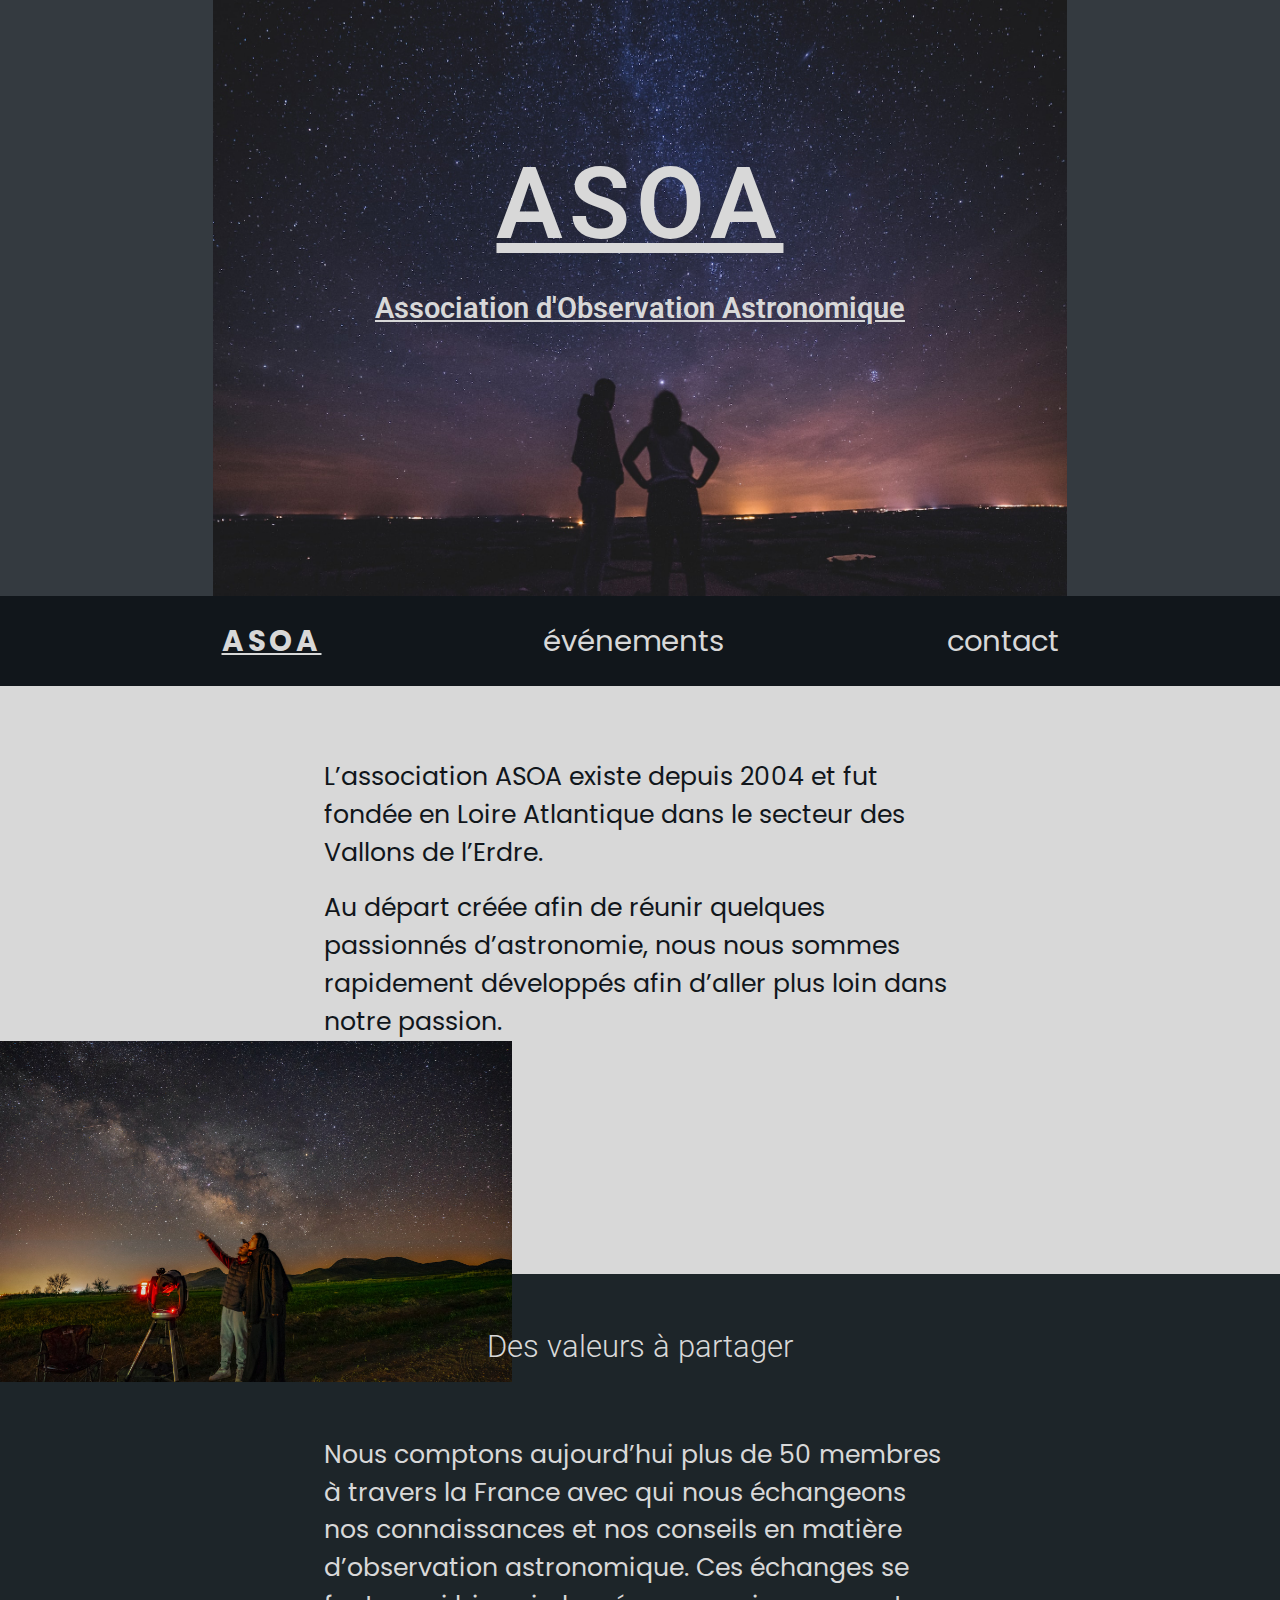
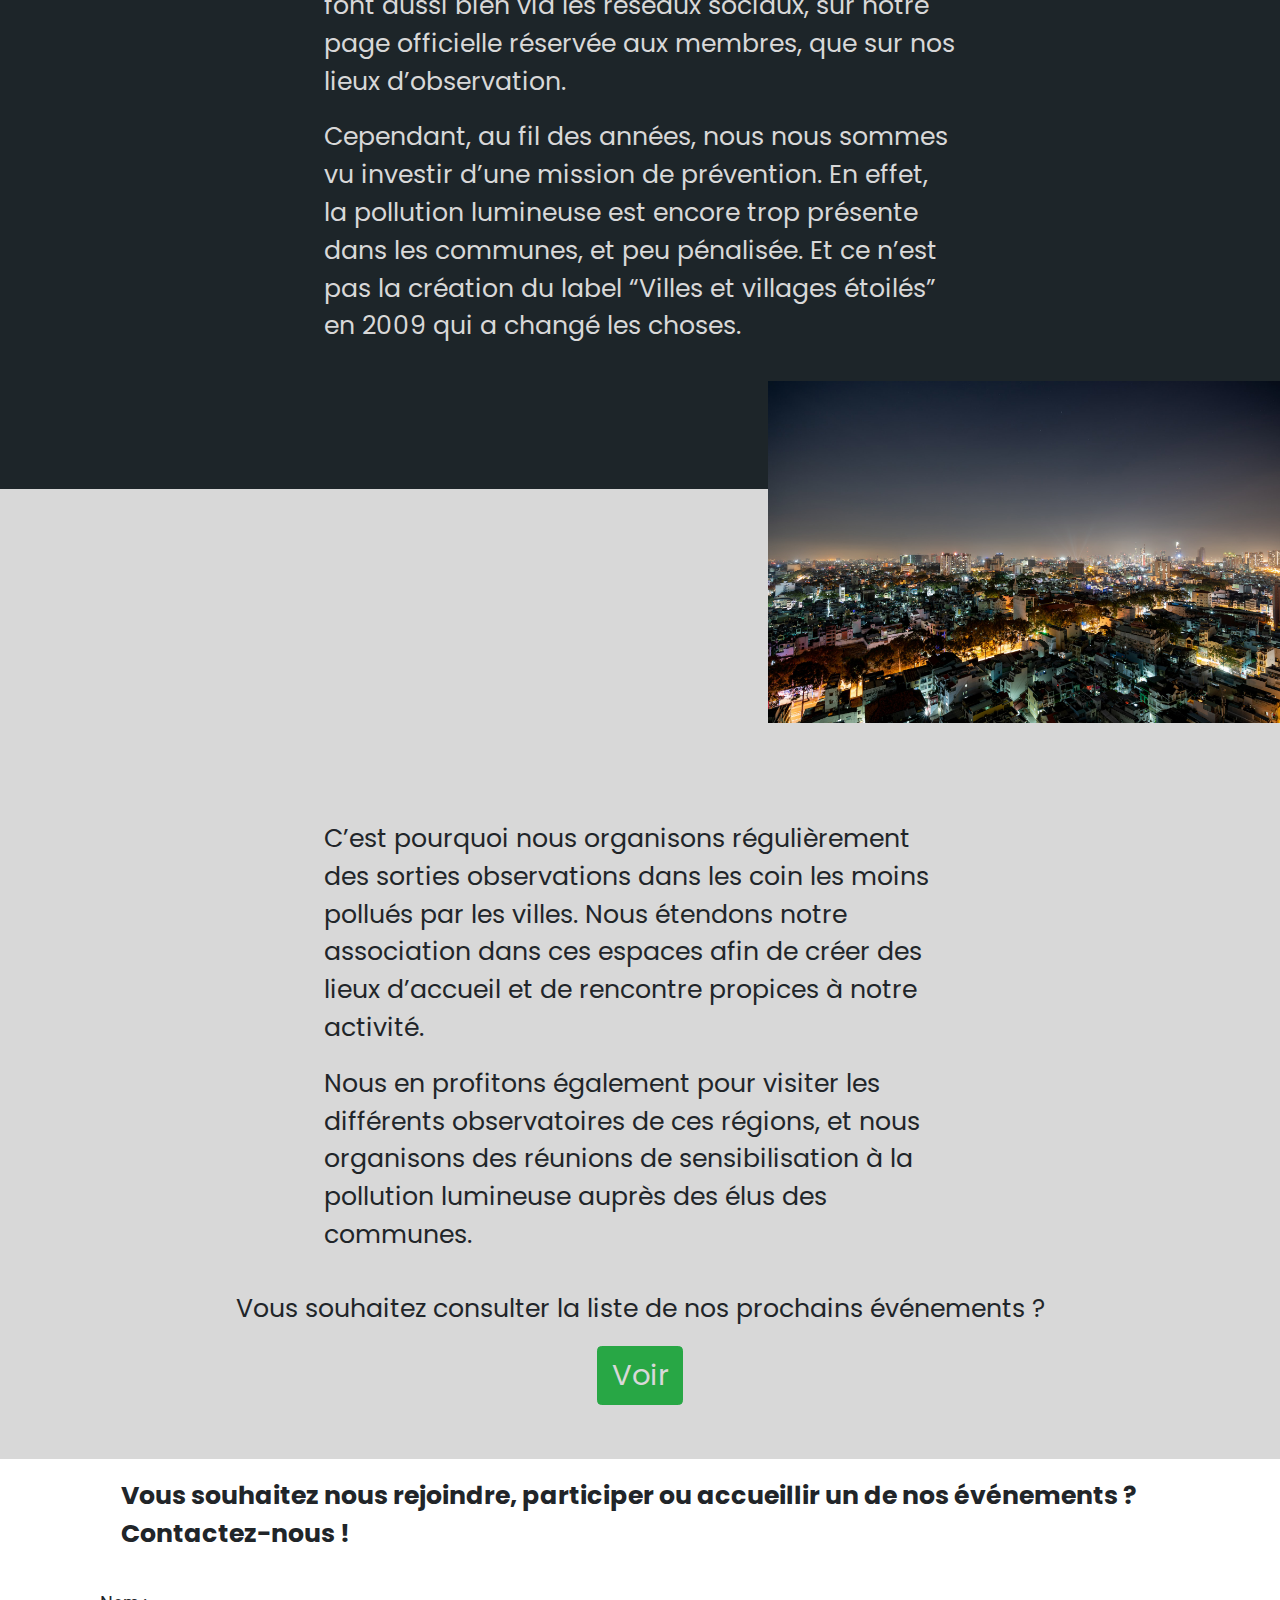
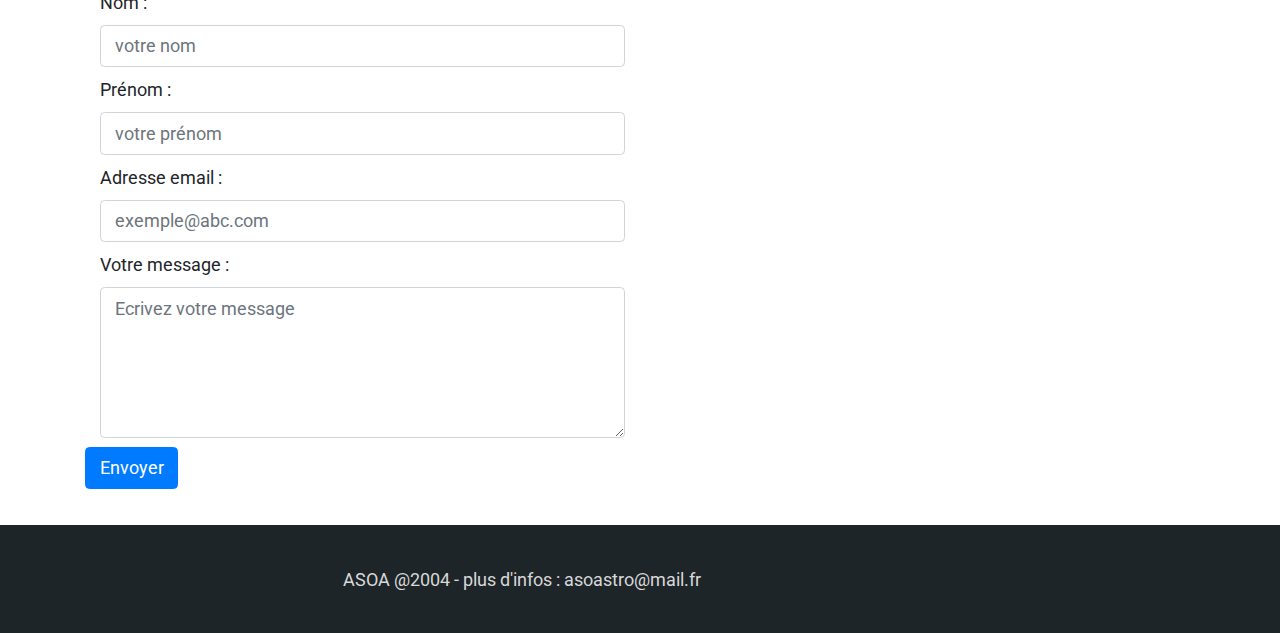
<file: index.html>
<!DOCTYPE html>
<html lang="en">
  <head>
    <meta charset="UTF-8" />
    <meta http-equiv="X-UA-Compatible" content="IE=edge" />
    <meta name="viewport" content="width=device-width, initial-scale=1.0" />
    <link rel="stylesheet" href="./style/bootstrap.css" />
    <link rel="stylesheet" href="./style/style.css" />
    <title>Association d'Observation Astronomique - ASOA</title>
  </head>
  <body>
    <header>
      <div class="container-fluid bg-dark p-0">
        <div class="row m-0">
          <div class="col col-md-2"></div>
          <div class="col-12 col-md-8 p-0">
            <img
              class="img-fluid p-0"
              src="./img/lucas-marconnet-Kls_Hq8p-xI-unsplash.jpg"
              alt="galaxie"
            />
            <div class="absolute-text">
              <h1>ASOA</h1>
              <h2>Association d'Observation Astronomique</h2>
            </div>
          </div>

          <div class="col col-md-2"></div>
        </div>
        <div class="row navbar navigation p-0">
          <div class="logo nav-item">ASOA</div>
          <div class="event nav-item"><a href="./event_page.html">événements</a></div>
          <div class="contact nav-item"><a href="#contact">contact</a></div>
        </div>
      </div>
    </header>
    <main>
      <section class="first-content">
        <p class="first-p">
          L’association ASOA existe depuis 2004 et fut fondée en Loire
          Atlantique dans le secteur des Vallons de l’Erdre.
        </p>
        <p class="second-p">
          Au départ créée afin de réunir quelques passionnés d’astronomie, nous
          nous sommes rapidement développés afin d’aller plus loin dans notre
          passion.
        </p>
      </section>
      <img
        class="inter-section"
        src="./img/akbar-nemati-C74Egy7es14-unsplash.jpg"
        alt="astronome amateur"
      />
      <div class="inter-section-text m-0">
        <h3>Des valeurs à partager</h3>
      </div>
      <section class="second-content">
        <p class="first-p">
          Nous comptons aujourd’hui plus de 50 membres à travers la France avec
          qui nous échangeons nos connaissances et nos conseils en matière
          d’observation astronomique. Ces échanges se font aussi bien via les
          réseaux sociaux, sur notre page officielle réservée aux membres, que
          sur nos lieux d’observation.
        </p>
        <p class="second-p">
          Cependant, au fil des années, nous nous sommes vu investir d’une
          mission de prévention. En effet, la pollution lumineuse est encore
          trop présente dans les communes, et peu pénalisée. Et ce n’est pas la
          création du label “Villes et villages étoilés” en 2009 qui a changé
          les choses.
        </p>
      </section>
       <img
        class="inter-section2 align-items-sm-end"
        src="./img/francois-le-nguyen-ByQYuUqzF6A-unsplash.jpg"
        alt="astronome amateur"
      />
      <section class="third-content">
        <p class="first-p">
          C’est pourquoi nous organisons régulièrement des sorties observations dans les coin les moins pollués par les villes. Nous  étendons notre association dans ces espaces afin de créer des lieux d’accueil et de rencontre propices à notre activité.
        </p>
        <p class="second-p">
          Nous en profitons également pour visiter les différents observatoires de ces régions, et nous organisons des réunions de sensibilisation à la pollution lumineuse auprès des élus des communes.
        </p>
        <div class="event-invit d-block text-center text-md-center">
            <p>Vous souhaitez consulter la liste de nos prochains événements ?</p>
            <button type="submit" class="btn btn-success"><a href="./event_page.html">Voir</a></button>
        </div>
    </main>
  <div class="container justify-content-center align-items-center" id="contact">
    <p class="contact-text">Vous souhaitez nous rejoindre, 
participer ou accueillir un de
nos événements ? Contactez-nous !</p>

<div class="col-md-6">
      <label for="name" class="form-label">Nom :</label>
      <input type="text" class="form-control" name="name" id="name" placeholder="votre nom">
      </div>
      <div class="col-md-6">
      <label for="firstname" class="form-label mt-2">Prénom :</label>
      <input type="text" class="form-control " name="firstname" id="firstname" placeholder="votre prénom">
      </div>
<div class="col-md-6">
      <label for="email" class="form-label mt-2">Adresse email :</label>
      <input type="email" class="form-control" id="email" placeholder="exemple@abc.com">
      </div>
      <div class="col-md-6">
              <label for="contact-message" class="form-label mt-2">Votre message :</label> 
      <textarea type="text" class="form-control" id="contact-message" placeholder="Ecrivez votre message" rows="5"></textarea>
      </div>
    <button type="submit" class="btn btn-primary mt-2">Envoyer</button>

    </div>
    <footer class="container-fluid d-flex justify-content-center justify-content-lg-center justify-content-center justify-content-xl-center align-items-center footer">
      <div class="row col-6">ASOA @2004 - plus d'infos : asoastro@mail.fr</div>
    </footer>
  </body>
</html>
</file>
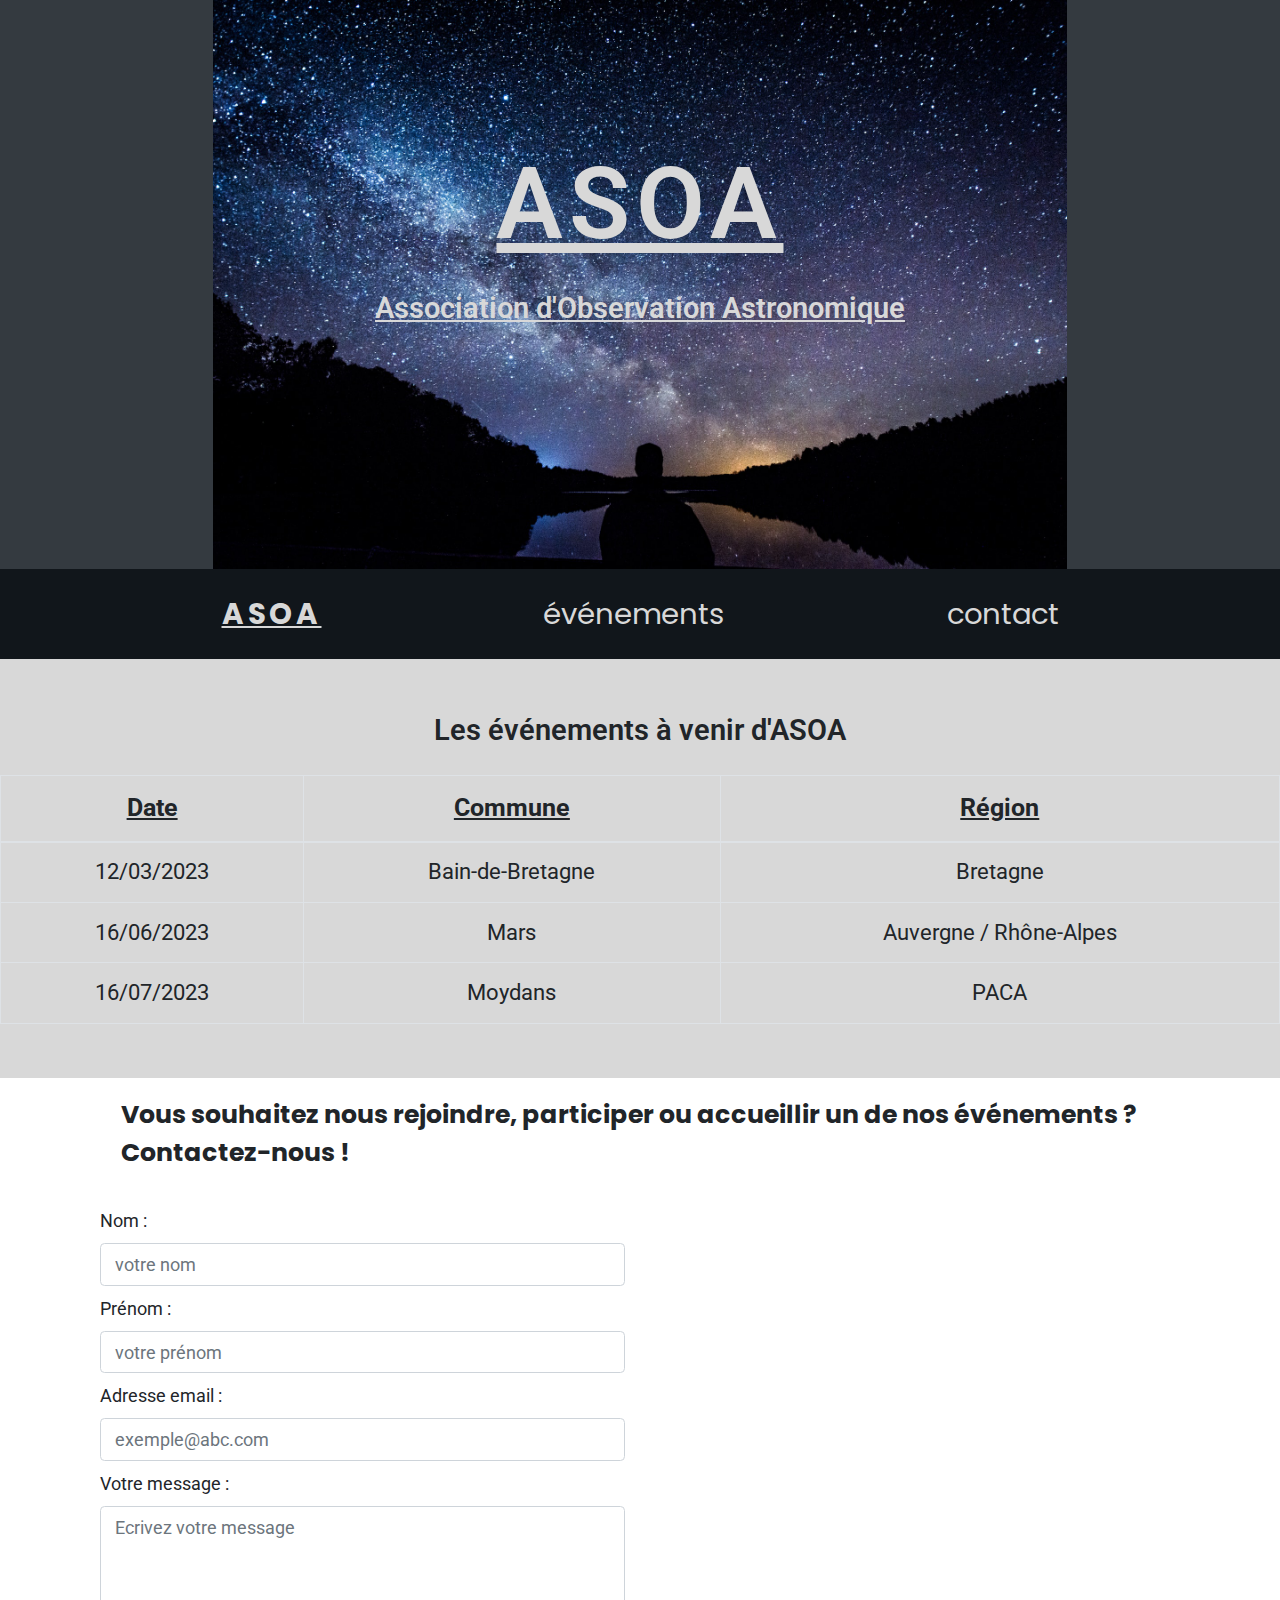
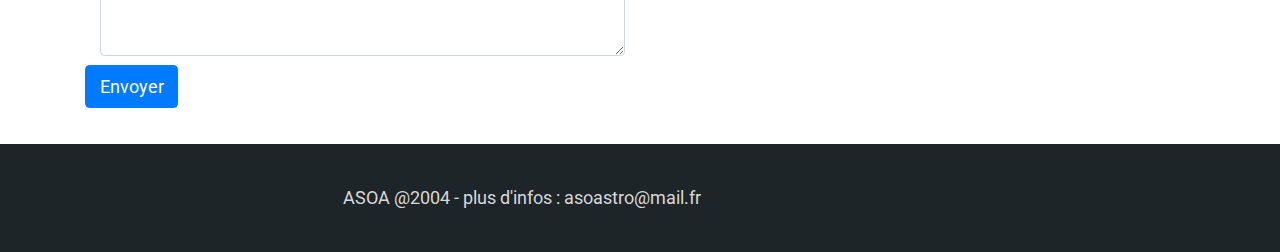
<file: event_page.html>
<!DOCTYPE html>
<html lang="en">
  <head>
    <meta charset="UTF-8" />
    <meta http-equiv="X-UA-Compatible" content="IE=edge" />
    <meta name="viewport" content="width=device-width, initial-scale=1.0" />
    <link rel="stylesheet" href="./style/bootstrap.css" />
    <link rel="stylesheet" href="./style/style.css" />
    <title>Association d'Observation Astronomique - ASOA</title>
  </head>
  <body>
    <!-- HEADER---------------------------------------------->
    <header>
      <div class="container-fluid bg-dark p-0">
        <div class="row m-0">
          <div class="col col-md-2"></div>
          <div class="col-12 col-md-8 p-0">
            <img
              class="img-fluid p-0"
              src="./img/mindaugas-vitkus-ju-dVR1jkmE-unsplash.jpg"
              alt="galaxie"
            />
            <div class="absolute-text">
              <h1>ASOA</h1>
              <h2>Association d'Observation Astronomique</h2>
            </div>
          </div>

          <div class="col col-md-2"></div>
        </div>
        <div class="row navbar navigation p-0">
          <div class="logo nav-item"><a href="./index.html">ASOA</a></div>
          <div class="event nav-item">
            <a href="./event_page.html">événements</a>
          </div>
          <div class="contact nav-item"><a href="#contact">contact</a></div>
        </div>
      </div>
    </header>
    <!-- HEADER END---------------------------------------------->
    <!-- MAIN CONTENT ------------------------------------------->
    <main>
      <div class="container-fluid asoa-events d-block">
        <h2>Les événements à venir d'ASOA</h2>
        <table class="table table-bordered border-dark">
          <thead>
            <tr>
              <th scope="col">Date</th>
              <th scope="col">Commune</th>
              <th scope="col">Région</th>
            </tr>
          </thead>
          <tbody>
            <tr>
              <td>12/03/2023</td>
              <td>Bain-de-Bretagne</td>
              <td>Bretagne</td>
            </tr>
            <tr>
              <td>16/06/2023</td>
              <td>Mars</td>
              <td>Auvergne / Rhône-Alpes</td>
            </tr>
            <tr>
              <td>16/07/2023</td>
              <td>Moydans</td>
              <td>PACA</td>
            </tr>
          </tbody>
        </table>
      </div>
    </main>
    <!-- CONTACT FORM---------------------------------------------->
    <div
      class="container justify-content-center align-items-center"
      id="contact"
    >
      <p class="contact-text">
        Vous souhaitez nous rejoindre, participer ou accueillir un de nos
        événements ? Contactez-nous !
      </p>

      <div class="col-md-6">
        <label for="name" class="form-label">Nom :</label>
        <input
          type="text"
          class="form-control"
          name="name"
          id="name"
          placeholder="votre nom"
        />
      </div>
      <div class="col-md-6">
        <label for="firstname" class="form-label mt-2">Prénom :</label>
        <input
          type="text"
          class="form-control"
          name="firstname"
          id="firstname"
          placeholder="votre prénom"
        />
      </div>
      <div class="col-md-6">
        <label for="email" class="form-label mt-2">Adresse email :</label>
        <input
          type="email"
          class="form-control"
          id="email"
          placeholder="exemple@abc.com"
        />
      </div>
      <div class="col-md-6">
        <label for="contact-message" class="form-label mt-2"
          >Votre message :</label
        >
        <textarea
          type="text"
          class="form-control"
          id="contact-message"
          placeholder="Ecrivez votre message"
          rows="5"
        ></textarea>
      </div>
      <button type="submit" class="btn btn-primary mt-2">Envoyer</button>
    </div>

    <footer
      class="container-fluid d-flex justify-content-center justify-content-lg-center justify-content-center justify-content-xl-center align-items-center footer"
    >
      <div class="row col-6">ASOA @2004 - plus d'infos : asoastro@mail.fr</div>
    </footer>
  </body>
</html>
</file>
<file: style/style.css>
@import url("https://fonts.googleapis.com/css2?family=Poppins&display=swap");
@import url("https://fonts.googleapis.com/css2?family=Roboto:ital,wght@0,100;0,300;0,400;0,700;1,100;1,300&display=swap");

* {
  /* margin: 0;
  padding: 0; */
  font-size: 18px;

  /*bg colors custom properties*/

  --bgdark1: #354446;
  --bgdark2: #293437;
  --bgdark3: #1d2529;
  --bgdark4: #11161b;

  --bglight1: #d8d8d8;
  --bglight2: #838581;
  --bglight3: #6e706d;
  --bglight4: #5a5c58;

  /*font colors custom properties */
  --fontdark: #11161b;
  --fontlight: #d8d8d8;

  /*fonts */
  --poppins: "Poppins", sans-serif;
  --roboto: "Roboto", sans-serif;

  /*responsive fontsizes */
  --fs-title: clamp(2rem, 5vw + 2rem, 13rem);
  --fs-subtitle: clamp(1.2rem, 2vw + 0.2rem, 8rem);
  --fs-inter-title: clamp(1.4rem, 2vw + 0.3rem, 4rem);
  --fs-nav-items: clamp(1rem, 2vw + 0.2rem, 2.1rem);
  --fs-p: clamp(1rem, 2vw + 0.2rem, 1.4rem);

  /*responsive padding for third content -> adapt text with image*/
  --respadding: clamp(0rem, 2vw + 0.4rem, 3rem);
}

/*---------GENERAL TEXT-TITLES-LINKS---------------- */

a {
  color: var(--fontlight);
  font-size: var(--fs-nav-items);
}

a:visited {
  color: var(--fontlight);
}

p {
  font-size: var(--fs-p);
}

h1 {
  font-size: var(--fs-title);
  font-family: var(--roboto);
  font-weight: 600;
  letter-spacing: 6px;
}

h2 {
  padding: 1rem;
  font-size: var(--fs-subtitle);
  font-weight: 600;
}

h3 {
  width: 100%;
  font-family: var(--roboto);
  font-weight: 300;
  font-size: var(--fs-inter-title);
}

div {
  margin: 0;
  padding: 0;
}

/*---------TITLE TEXT--------------------------------- */

.absolute-text {
  position: absolute;
  width: 100%;
  text-align: center;
  z-index: 2;
  text-decoration: underline;
  color: var(--fontlight);
  top: 3rem;
}

@media screen and (min-width: 1080px) {
  .absolute-text {
    position: absolute;
    width: 100%;
    text-align: center;
    z-index: 2;
    text-decoration: underline;
    color: var(--fontlight);
    margin-top: 5rem;
  }
}

/*MAIN - CONTENT SECTIONS */

main {
  background-color: var(--bglight1);
}

section {
  font-family: var(--poppins);
}

.first-content {
  background-color: var(--bglight1);
  color: var(--fontdark);
  padding-bottom: 1rem;
}

.second-content {
  z-index: -1;
  background-color: var(--bgdark3);
  color: var(--fontlight);
  transform: translateY(-9rem);
  padding-top: 5rem;
  padding-bottom: 6rem;
}

.third-content {
  transform: translateY(-3rem);
  margin-top: 0;
}

.third-content > .first-p {
  padding-top: var(--respadding);
}

.first-p {
  padding-top: 4rem;
}

.second-p {
  padding-bottom: 2rem;
  margin: 0;
}

@media screen and (min-width: 540px) {
  * {
    /* Adapt padding for @media screen in custom properties*/
    --respadding: clamp(2rem, 10vw + 1.2rem, 8rem);
  }
}

section > p {
  padding: 0 4rem;
}

@media screen and (min-width: 768px) {
  section > p {
    padding: 0 12rem;
  }
}

@media screen and (min-width: 1280px) {
  * {
    --respadding: clamp(8rem, 16vw + 1rem, 20rem);
  }

  section > p {
    padding: 0 18rem;
  }
}

@media screen and (min-width: 2000px) {
  * {
    --respadding: clamp(0rem, 8vw + 1.2rem, rem);
  }

  section > p {
    padding: 0 50rem;
  }

  .third-content > p {
    padding-right: 60%;
    padding-left: 20%;
  }

  .second-p {
    padding-bottom: 8rem;
    margin: 0;
  }
}

/* Responsive inter-images between paragraphs
 + text on first image with @media ----------------*/

.inter-section {
  position: relative;
  width: 75%;
  z-index: 2;
  transform: translateY(-3rem);
}

.inter-section2 {
  position: absolute;
  width: 60%;
  z-index: 2;
  transform: translateY(-15rem);
  right: 0;
}

.inter-section-text {
  width: 100vw;
  position: absolute;
  z-index: 3;
  color: var(--fontlight);
  transform: translateY(-6rem);
  text-align: center;
}

@media screen and (min-width: 768px) {
  .inter-section {
    position: relative;
    width: 40%;
    z-index: 2;
    transform: translateY(-3rem);
  }

  .inter-section2 {
    position: absolute;
    width: 40%;
    z-index: 2;
    transform: translateY(-15rem);
    right: 0;
  }
}

/* --------------------------NAVIGATION ----------------------------------*/

.navigation {
  margin: 0;
  height: 5rem;
  background-color: var(--bgdark4);
  color: var(--fontlight);
  justify-content: space-evenly;
  font-family: var(--poppins);
}

.logo {
  font-size: var(--fs-nav-items);
  font-weight: 700;
  letter-spacing: 4px;
  text-decoration: underline;
}

.event,
.contact {
  font-size: var(--fs-nav-items);
  font-weight: 400;
  text-decoration: none;
}

/*------------------------ Form and Footer --------------------- */

.contact-text {
  padding: 1rem 2rem;
  font-weight: bold;
  font-family: var(--poppins);
}

footer {
  height: 6rem;
  background-color: var(--bgdark3);
  margin-top: 2rem;
  color: var(--fontlight);
}

/* ---------------EVENT PAGE CONTENT--------------------------------*/

.asoa-events {
  text-align: center;
  padding: 2rem 0;
}

thead > tr > th {
  font-size: 1.1rem;
  text-decoration: underline;
}

tbody > tr > td {
  font-size: 1rem;
}

@media screen and (min-width: 768px) {
  thead > tr > th {
    font-size: 1.4rem;
    text-decoration: underline;
  }

  tbody > tr > td {
    font-size: 1.2rem;
  }
}

@media screen and (min-width: 1440px) {
  .asoa-events {
    text-align: center;
    padding: 4rem 8rem;
  }
  thead > tr > th {
    font-size: 2rem;
    text-decoration: underline;
  }

  tbody > tr > td {
    font-size: 1.6rem;
  }
}
</file>
